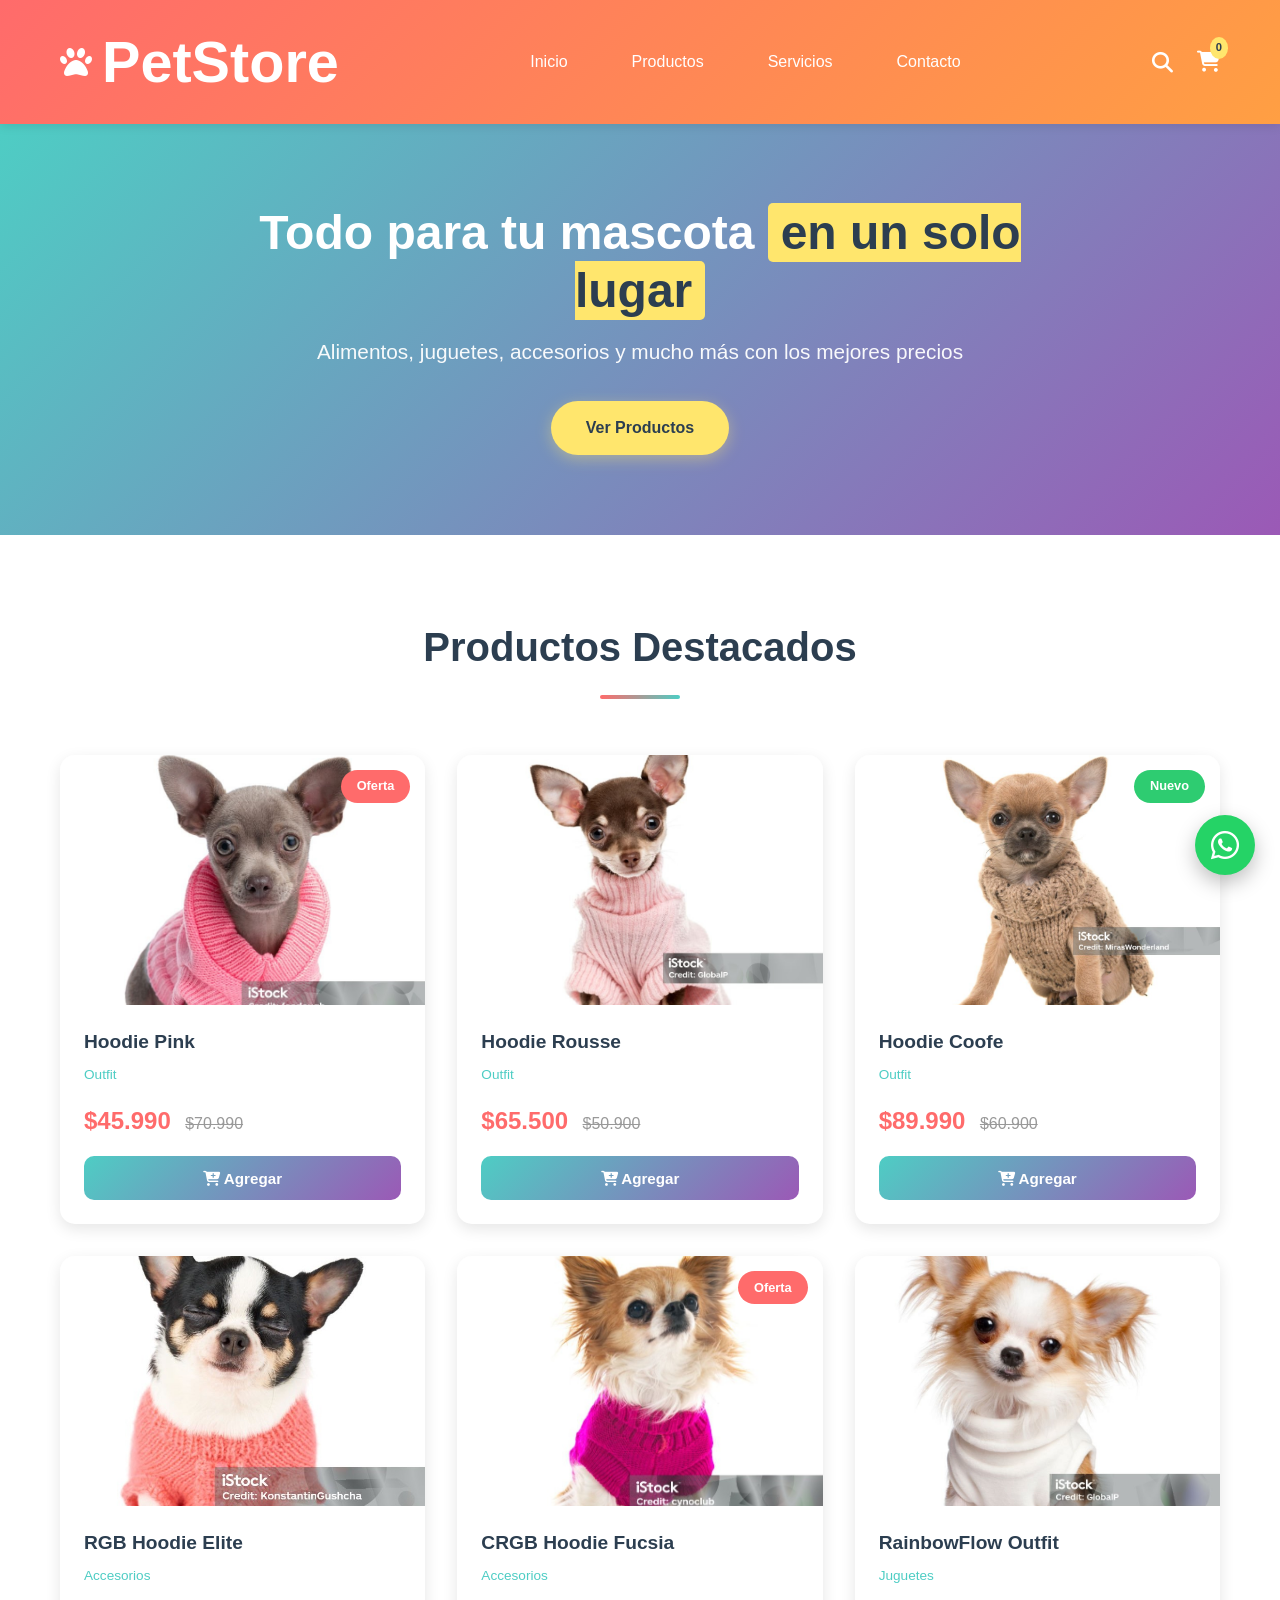
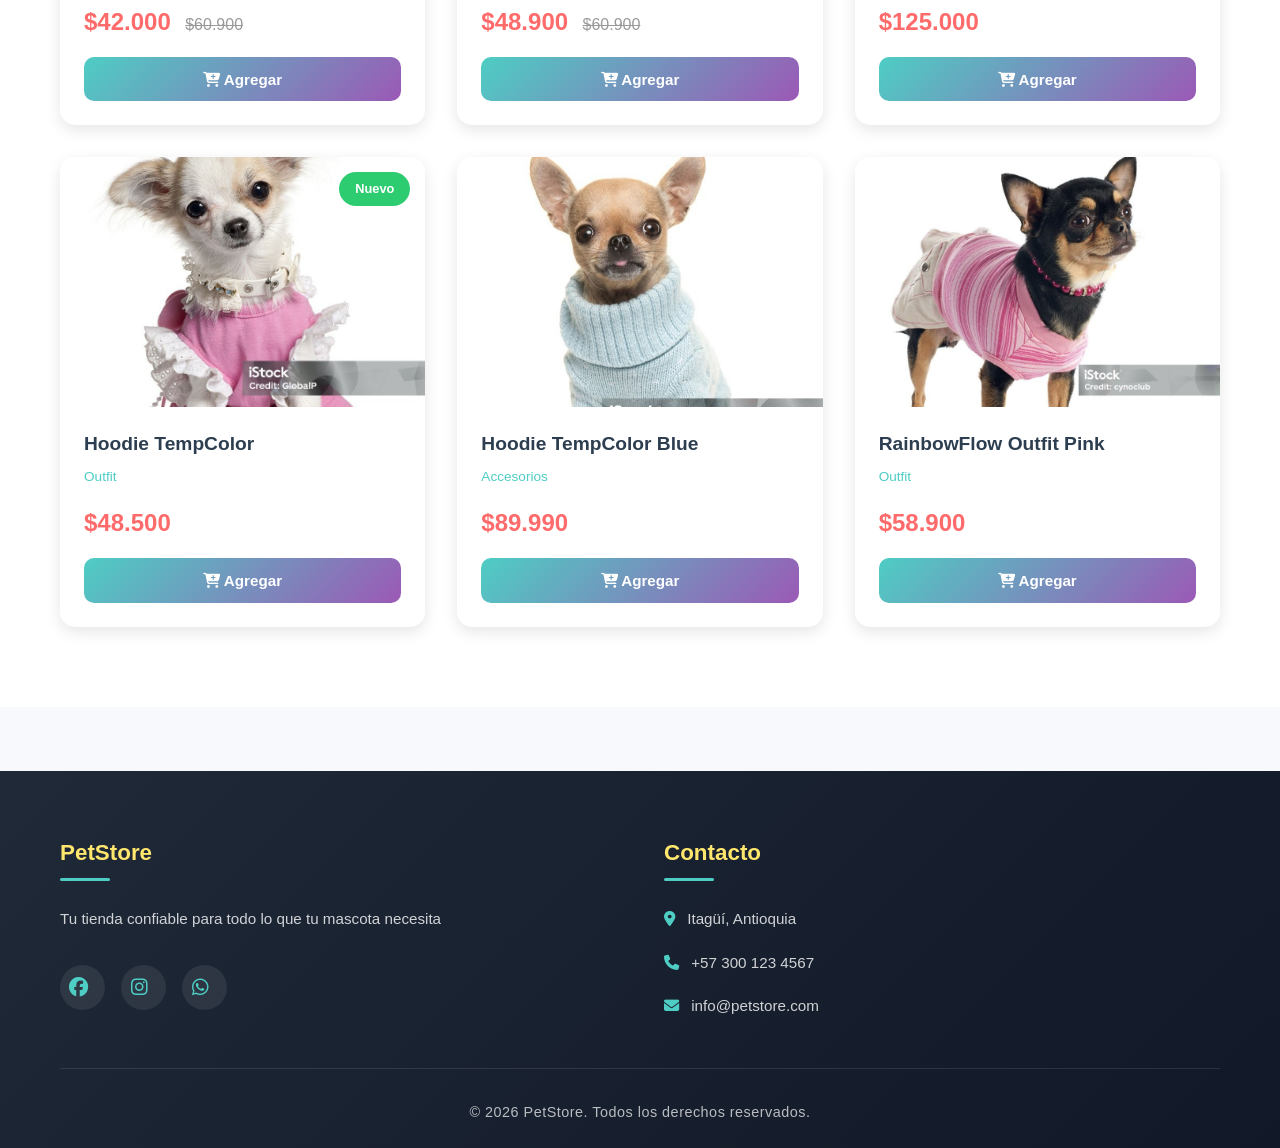
<file: index.html>
<!DOCTYPE html>
<html lang="es">
<head>
    <meta charset="UTF-8">
    <meta name="viewport" content="width=device-width, initial-scale=1.0">
    <title>PetStore - Tienda para Mascotas</title>
    <link rel="stylesheet" href="css/style.css">
    <link rel="stylesheet" href="css/responsive.css">
    <link rel="stylesheet" href="https://cdnjs.cloudflare.com/ajax/libs/font-awesome/6.4.0/css/all.min.css">
    <link rel="shortcut icon" href="./icons/icon.png" type="image/png" />

</head>
<body>
    
    <header class="header">
        <div class="container">
            <div class="logo">
                <i class="fas fa-paw"></i>
                <h1>PetStore</h1>
            </div>
            
            <nav class="nav">
                <ul class="nav-menu" id="navMenu">
                    <li><a href="#inicio">Inicio</a></li>
                    <li><a href="#productos">Productos</a></li>
                    <li><a href="#servicios">Servicios</a></li>
                    <li><a href="#contacto">Contacto</a></li>
                </ul>
            </nav>
            
            <div class="header-icons">
                <i class="fas fa-search search-icon"></i>
                <div class="cart-icon" id="cartIcon">
                    <i class="fas fa-shopping-cart"></i>
                    <span class="cart-count" id="cartCount">0</span>
                </div>
                <div class="menu-toggle" id="menuToggle">
                    <i class="fas fa-bars"></i>
                </div>
            </div>
        </div>
    </header>

    
    <section class="hero" id="inicio">
        <div class="container">
            <div class="hero-content">
                <h2>Todo para tu mascota <span class="highlight">en un solo lugar</span></h2>
                <p>Alimentos, juguetes, accesorios y mucho más con los mejores precios</p>
                <a href="#productos" class="btn btn-primary">Ver Productos</a>
            </div>
        </div>
    </section>


    <section class="products" id="productos">
        <div class="container">
            <h2 class="section-title">Productos Destacados</h2>
            
            <div class="product-grid">
                <!-- Producto 1 -->
                <div class="product-card">
                    <div class="product-image">
                        <img src="./assets/images/p2.jpg" alt="Alimento para Perros">
                        <span class="badge">Oferta</span>
                    </div>
                    <div class="product-info">
                        <h3>Hoodie Pink</h3>
                        <p class="category">Outfit</p>
                        <div class="price">
                            <span class="current-price">$45.990</span>
                            <span class="old-price">$70.990</span>
                        </div>
                        <button class="btn btn-add" onclick="addToCart(1)">
                            <i class="fas fa-cart-plus"></i> Agregar
                        </button>
                    </div>
                </div>

                <!-- Producto 2 -->
                <div class="product-card">
                    <div class="product-image">
                        <img src="assets/images/5.jpg" alt="Juguete para Gatos">
                    </div>
                    <div class="product-info">
                        <h3>Hoodie Rousse</h3>
                        <p class="category">Outfit</p>
                        <div class="price">
                            <span class="current-price">$65.500</span>
                            <span class="old-price">$50.900</span>
                        </div>
                        <button class="btn btn-add" onclick="addToCart(2)">
                            <i class="fas fa-cart-plus"></i> Agregar
                        </button>
                    </div>
                </div>

                <!-- Producto 3 -->
                <div class="product-card">
                    <div class="product-image">
                        <img src="assets/images/3.jpg" alt="Cama para Mascotas">
                        <span class="badge new">Nuevo</span>
                    </div>
                    <div class="product-info">
                        <h3>Hoodie Coofe</h3>
                        <p class="category">Outfit</p>
                        <div class="price">
                            <span class="current-price">$89.990</span>
                            <span class="old-price">$60.900</span>
                        </div>
                        <button class="btn btn-add" onclick="addToCart(3)">
                            <i class="fas fa-cart-plus"></i> Agregar
                        </button>
                    </div>
                </div>

                <!-- Producto 4 -->
                <div class="product-card">
                    <div class="product-image">
                        <img src="assets/images/7.jpg" alt="Correa para Perros">
                    </div>
                    <div class="product-info">
                        <h3>RGB Hoodie Elite</h3>
                        <p class="category">Accesorios</p>
                        <div class="price">
                            <span class="current-price">$42.000</span>
                            <span class="old-price">$60.900</span>
                        </div>
                        <button class="btn btn-add" onclick="addToCart(4)">
                            <i class="fas fa-cart-plus"></i> Agregar
                        </button>
                    </div>
                </div>

                <!-- Producto 5 -->
                <div class="product-card">
                    <div class="product-image">
                        <img src="assets/images/8.jpg" alt="Cascos para Mascotas">
                        <span class="badge">Oferta</span>
                    </div>
                    <div class="product-info">
                        <h3>CRGB Hoodie Fucsia</h3>
                        <p class="category">Accesorios</p>
                        <div class="price">
                            <span class="current-price">$48.900</span>
                            <span class="old-price">$60.900</span>
                        </div>
                        <button class="btn btn-add" onclick="addToCart(5)">
                            <i class="fas fa-cart-plus"></i> Agregar
                        </button>
                    </div>
                </div>

                <!-- Producto 6 -->
                <div class="product-card">
                    <div class="product-image">
                        <img src="assets/images/1.jpg" alt="Rascador para Gatos">
                    </div>
                    <div class="product-info">
                        <h3>RainbowFlow Outfit</h3>
                        <p class="category">Juguetes</p>
                        <div class="price">
                            <span class="current-price">$125.000</span>
                        </div>
                        <button class="btn btn-add" onclick="addToCart(6)">
                            <i class="fas fa-cart-plus"></i> Agregar
                        </button>
                    </div>
                </div>

                <!-- Producto 7 -->
                <div class="product-card">
                    <div class="product-image">
                        <img src="assets/images/2.jpg" alt="Shampoo para Mascotas">
                        <span class="badge new">Nuevo</span>
                    </div>
                    <div class="product-info">
                        <h3>Hoodie TempColor</h3>
                        <p class="category">Outfit</p>
                        <div class="price">
                            <span class="current-price">$48.500</span>
                        </div>
                        <button class="btn btn-add" onclick="addToCart(7)">
                            <i class="fas fa-cart-plus"></i> Agregar
                        </button>
                    </div>
                </div>

                <!-- Producto 8 -->
                <div class="product-card">
                    <div class="product-image">
                        <img src="assets/images/p3.jpg" alt="Comedero Automático">
                    </div>
                    <div class="product-info">
                        <h3>Hoodie TempColor Blue</h3>
                        <p class="category">Accesorios</p>
                        <div class="price">
                            <span class="current-price">$89.990</span>
                        </div>
                        <button class="btn btn-add" onclick="addToCart(8)">
                            <i class="fas fa-cart-plus"></i> Agregar
                        </button>
                    </div>
                </div>

                <!-- Producto 9 -->
                <div class="product-card">
                    <div class="product-image">
                        <img src="assets/images/4.jpg" alt="Juguete Hueso Mordedor">
                    </div>
                    <div class="product-info">
                        <h3>RainbowFlow Outfit Pink</h3>
                        <p class="category">Outfit</p>
                        <div class="price">
                            <span class="current-price">$58.900</span>
                        </div>
                        <button class="btn btn-add" onclick="addToCart(9)">
                            <i class="fas fa-cart-plus"></i> Agregar
                        </button>
                    </div>
                </div>
            </div>
        </div>

    </section>

    <a href="https://wa.me/573000000000" class="whatsapp-float" target="_blank">
    <i class="fab fa-whatsapp"></i>
    </a>

    <!-- Footer -->
    <footer class="footer" id="contacto">
        <div class="container">
            <div class="footer-content">
                <div class="footer-section">
                    <h3>PetStore</h3>
                    <p>Tu tienda confiable para todo lo que tu mascota necesita</p>
                    <div class="social-links">
                        <a href="#"><i class="fab fa-facebook"></i></a>
                        <a href="#"><i class="fab fa-instagram"></i></a>
                        <a href="#"><i class="fab fa-whatsapp"></i></a>
                    </div>
                </div>
                <div class="footer-section">
                    <h4>Contacto</h4>
                    <p><i class="fas fa-map-marker-alt"></i> Itagüí, Antioquia</p>
                    <p><i class="fas fa-phone"></i> +57 300 123 4567</p>
                    <p><i class="fas fa-envelope"></i> info@petstore.com</p>
                </div>
            </div>
            <div class="footer-bottom">
                <p>&copy; 2026 PetStore. Todos los derechos reservados.</p>
            </div>
        </div>
    </footer>

    <script src="js/main.js"></script>
    <script src="js/cart.js"></script>
</body>
</html>
</file>
<file: css/style.css>
/* Variables de colores llamativos */
:root {
    --primary: #FF6B6B;
    --secondary: #4ECDC4;
    --accent: #FFE66D;
    --dark: #2C3E50;
    --light: #F7F9FC;
    --success: #2ECC71;
    --purple: #9B59B6;
    --orange: #FF9F43;
}

* {
    margin: 0;
    padding: 0;
    box-sizing: border-box;
}



body {
    font-family: 'Segoe UI', Tahoma, Geneva, Verdana, sans-serif;
    line-height: 1.6;
    color: var(--dark);
    background-color: var(--light);

    overflow-x: hidden;
}

.container {
    max-width: 1200px;
    margin: 0 auto;
    padding: 0 20px;
}

/* Header - ESTRUCTURA CORREGIDA */
.header {
    background: linear-gradient(135deg, var(--primary), var(--orange));
    padding: 1rem 0;
    position: sticky;
    top: 0;
    z-index: 1000;
    box-shadow: 0 2px 10px rgba(0,0,0,0.1);
}

.header .container {
    display: flex;
    justify-content: space-between;
    align-items: center;
    gap: 20px;
}

.logo {
    display: flex;
    align-items: center;
    gap: 10px;
    color: white;
    font-size: 1.8rem;
    font-weight: bold;
    flex-shrink: 0;
}

.logo i {
    font-size: 2rem;
}

/* Nav - Menú centrado */
.nav {
    flex: 1;
    display: flex;
    justify-content: center;
}

.nav-menu {
    display: flex;
    list-style: none;
    gap: 2rem;
    margin: 0;
    padding: 0;
}

.nav-menu a {
    color: white;
    text-decoration: none;
    font-weight: 500;
    transition: all 0.3s;
    padding: 0.5rem 1rem;
    border-radius: 20px;
    font-size: 1rem;
}

.nav-menu a:hover {
    background: rgba(255,255,255,0.2);
    transform: translateY(-2px);
}

/* Header Icons - Alineados a la derecha */
.header-icons {
    display: flex;
    align-items: center;
    gap: 1.5rem;
    color: white;
    font-size: 1.3rem;
    flex-shrink: 0;
}

.search-icon {
    cursor: pointer;
    transition: transform 0.3s;
}

.search-icon:hover {
    transform: scale(1.2);
}

.cart-icon {
    position: relative;
    cursor: pointer;
    transition: transform 0.3s;
}

.cart-icon:hover {
    transform: scale(1.1);
}

.cart-count {
    position: absolute;
    top: -8px;
    right: -8px;
    background: var(--accent);
    color: var(--dark);
    font-size: 0.7rem;
    font-weight: bold;
    padding: 2px 6px;
    border-radius: 50%;
    min-width: 18px;
    text-align: center;
}

.menu-toggle {
    display: none;
    cursor: pointer;
}

/* Hero Section */
.hero {
    background: linear-gradient(135deg, var(--secondary), var(--purple));
    padding: 5rem 0;
    color: white;
    text-align: center;
}

.hero-content {
    max-width: 800px;
    margin: 0 auto;
}

.hero h2 {
    font-size: 3rem;
    margin-bottom: 1rem;
    animation: fadeInUp 0.8s ease;
    line-height: 1.2;
}

.highlight {
    background: var(--accent);
    color: var(--dark);
    padding: 0.2rem 0.8rem;
    border-radius: 5px;
}

.hero p {
    font-size: 1.3rem;
    margin-bottom: 2rem;
    animation: fadeInUp 1s ease;
    opacity: 0.95;
}

.btn {
    padding: 0.9rem 2.2rem;
    border: none;
    border-radius: 30px;
    font-size: 1rem;
    font-weight: bold;
    cursor: pointer;
    transition: all 0.3s;
    text-decoration: none;
    display: inline-block;
    border: none;
}

.btn-primary {
    background: var(--accent);
    color: var(--dark);
    box-shadow: 0 4px 15px rgba(255,230,109,0.4);
}

.btn-primary:hover {
    transform: translateY(-3px);
    box-shadow: 0 6px 20px rgba(255,230,109,0.6);
}

/* Productos */
.products {
    padding: 5rem 0;
    background: white;
}

.section-title {
    text-align: center;
    font-size: 2.5rem;
    margin-bottom: 3.5rem;
    color: var(--dark);
    position: relative;
}

.section-title::after {
    content: '';
    display: block;
    width: 80px;
    height: 4px;
    background: linear-gradient(90deg, var(--primary), var(--secondary));
    margin: 1rem auto;
    border-radius: 2px;
}

/* Grid - CORREGIDO PARA TODAS LAS CARDS */
.product-grid {
    display: grid;
    grid-template-columns: repeat(auto-fill, minmax(280px, 1fr));
    gap: 2rem;
    width: 100%;
}

.product-card {
    background: white;
    border-radius: 15px;
    overflow: hidden;
    box-shadow: 0 5px 15px rgba(0,0,0,0.1);
    transition: all 0.3s;
    display: flex;
    flex-direction: column;
    width: 100%;
}

.product-card:hover {
    transform: translateY(-10px);
    box-shadow: 0 15px 30px rgba(0,0,0,0.15);
}

.product-image {
    position: relative;
    height: 250px;
    overflow: hidden;
    background: linear-gradient(135deg, #f5f7fa, #c3cfe2);
}

.product-image img {
    width: 100%;
    height: 100%;
    object-fit: cover;
    transition: transform 0.3s;
}

.product-card:hover .product-image img {
    transform: scale(1.1);
}

.badge {
    position: absolute;
    top: 15px;
    right: 15px;
    background: var(--primary);
    color: white;
    padding: 0.4rem 1rem;
    border-radius: 20px;
    font-size: 0.8rem;
    font-weight: bold;
    z-index: 1;
}

.badge.new {
    background: var(--success);
}

.product-info {
    padding: 1.5rem;
    flex: 1;
    display: flex;
    flex-direction: column;
}

.product-info h3 {
    font-size: 1.2rem;
    margin-bottom: 0.5rem;
    color: var(--dark);
    line-height: 1.4;
}

.category {
    color: var(--secondary);
    font-size: 0.85rem;
    font-weight: 500;
    margin-bottom: 1rem;
}

.price {
    margin-bottom: 1rem;
    margin-top: auto;
}

.current-price {
    font-size: 1.5rem;
    font-weight: bold;
    color: var(--primary);
}

.old-price {
    font-size: 1rem;
    color: #999;
    text-decoration: line-through;
    margin-left: 10px;
}

.btn-add {
    width: 100%;
    background: linear-gradient(135deg, var(--secondary), var(--purple));
    color: white;
    padding: 0.85rem;
    border: none;
    border-radius: 10px;
    font-weight: bold;
    cursor: pointer;
    transition: all 0.3s;
    font-size: 0.95rem;
    margin-top: auto;
}

.btn-add:hover {
    transform: translateY(-2px);
    box-shadow: 0 5px 15px rgba(78,205,196,0.4);
}

/* ===== FOOTER ===== */

.footer {
    background: linear-gradient(135deg, #1f2937, #111827);
    color: white;
    padding: 4rem 0 1.5rem;
    margin-top: 4rem;
}

.footer-content {
    display: grid;
    grid-template-columns: repeat(auto-fit, minmax(280px, 1fr));
    gap: 3rem;
    margin-bottom: 3rem;
}

.footer-section {
    display: flex;
    flex-direction: column;
    gap: 1rem;
}

.footer-section h3,
.footer-section h4 {
    color: var(--accent);
    font-size: 1.4rem;
    margin-bottom: 0.5rem;
    position: relative;
}

.footer-section h3::after,
.footer-section h4::after {
    content: '';
    width: 50px;
    height: 3px;
    background: var(--secondary);
    display: block;
    margin-top: 8px;
    border-radius: 10px;
}

.footer-section p {
    color: rgba(255,255,255,0.8);
    line-height: 1.8;
    font-size: 0.95rem;
}

.footer-section i {
    color: var(--secondary);
    margin-right: 8px;
}

/* Redes sociales */

.social-links {
    display: flex;
    gap: 1rem;
    margin-top: 1rem;
}

.social-links a {
    width: 45px;
    height: 45px;
    border-radius: 50%;
    background: rgba(255,255,255,0.08);
    display: flex;
    align-items: center;
    justify-content: center;
    color: white;
    font-size: 1.2rem;
    transition: all 0.3s ease;
    text-decoration: none;
}

.social-links a:hover {
    background: var(--secondary);
    transform: translateY(-5px) scale(1.05);
    box-shadow: 0 8px 20px rgba(78,205,196,0.3);
}

/* Footer bottom */

.footer-bottom {
    text-align: center;
    padding-top: 2rem;
    border-top: 1px solid rgba(255,255,255,0.1);
}

.footer-bottom p {
    color: rgba(255,255,255,0.7);
    font-size: 0.9rem;
    letter-spacing: 0.5px;
}

/* Animaciones */
@keyframes fadeInUp {
    from {
        opacity: 0;
        transform: translateY(30px);
    }
    to {
        opacity: 1;
        transform: translateY(0);
    }
}



/* ===== BOTÓN WHATSAPP ===== */

.whatsapp-float {
    position: fixed;
    width: 60px;
    height: 60px;
    bottom: 25px;
    right: 25px;
    background: #25D366;
    color: white;
    border-radius: 50%;
    display: flex;
    align-items: center;
    justify-content: center;
    font-size: 2rem;
    text-decoration: none;
    box-shadow: 0 8px 20px rgba(0,0,0,0.25);
    z-index: 1000;
    transition: all 0.3s ease;
}

.whatsapp-float:hover {
    transform: scale(1.1) translateY(-5px);
    box-shadow: 0 12px 25px rgba(37,211,102,0.4);
}

/* Responsive */

@media (max-width: 768px) {
    .whatsapp-float {
        width: 55px;
        height: 55px;
        font-size: 1.7rem;
        bottom: 20px;
        right: 20px;
    }
}
</file>
<file: css/responsive.css>
/* Tablets y móviles */
@media (max-width: 768px) {
    .nav-menu {
        position: fixed;
        left: -100%;
        top: 70px;
        flex-direction: column;
        background: var(--primary);
        width: 100%;
        text-align: center;
        transition: left 0.3s;
        padding: 2rem 0;
        box-shadow: 0 5px 10px rgba(0,0,0,0.1);
    }

    .nav-menu.active {
        left: 0;
    }

    .nav-menu li {
        margin: 1rem 0;
    }

    .menu-toggle {
        display: block;
    }

    .hero h2 {
        font-size: 2rem;
    }

    .hero p {
        font-size: 1rem;
    }

    .section-title {
        font-size: 2rem;
    }

    .product-grid {
        grid-template-columns: repeat(auto-fit, minmax(250px, 1fr));
        gap: 1.5rem;
    }

    .footer-content {
        grid-template-columns: 1fr;
        text-align: center;
    }

    .social-links {
        justify-content: center;
    }
}

/* Móviles pequeños */
@media (max-width: 480px) {
    .header .container {
        flex-direction: column;
        gap: 1rem;
    }

    .logo {
        font-size: 1.5rem;
    }

    .logo i {
        font-size: 1.5rem;
    }

    .hero {
        padding: 2rem 0;
    }

    .hero h2 {
        font-size: 1.6rem;
    }

    .product-grid {
        grid-template-columns: 1fr;
    }

    .btn {
        padding: 0.6rem 1.5rem;
        font-size: 0.9rem;
    }
}
</file>
